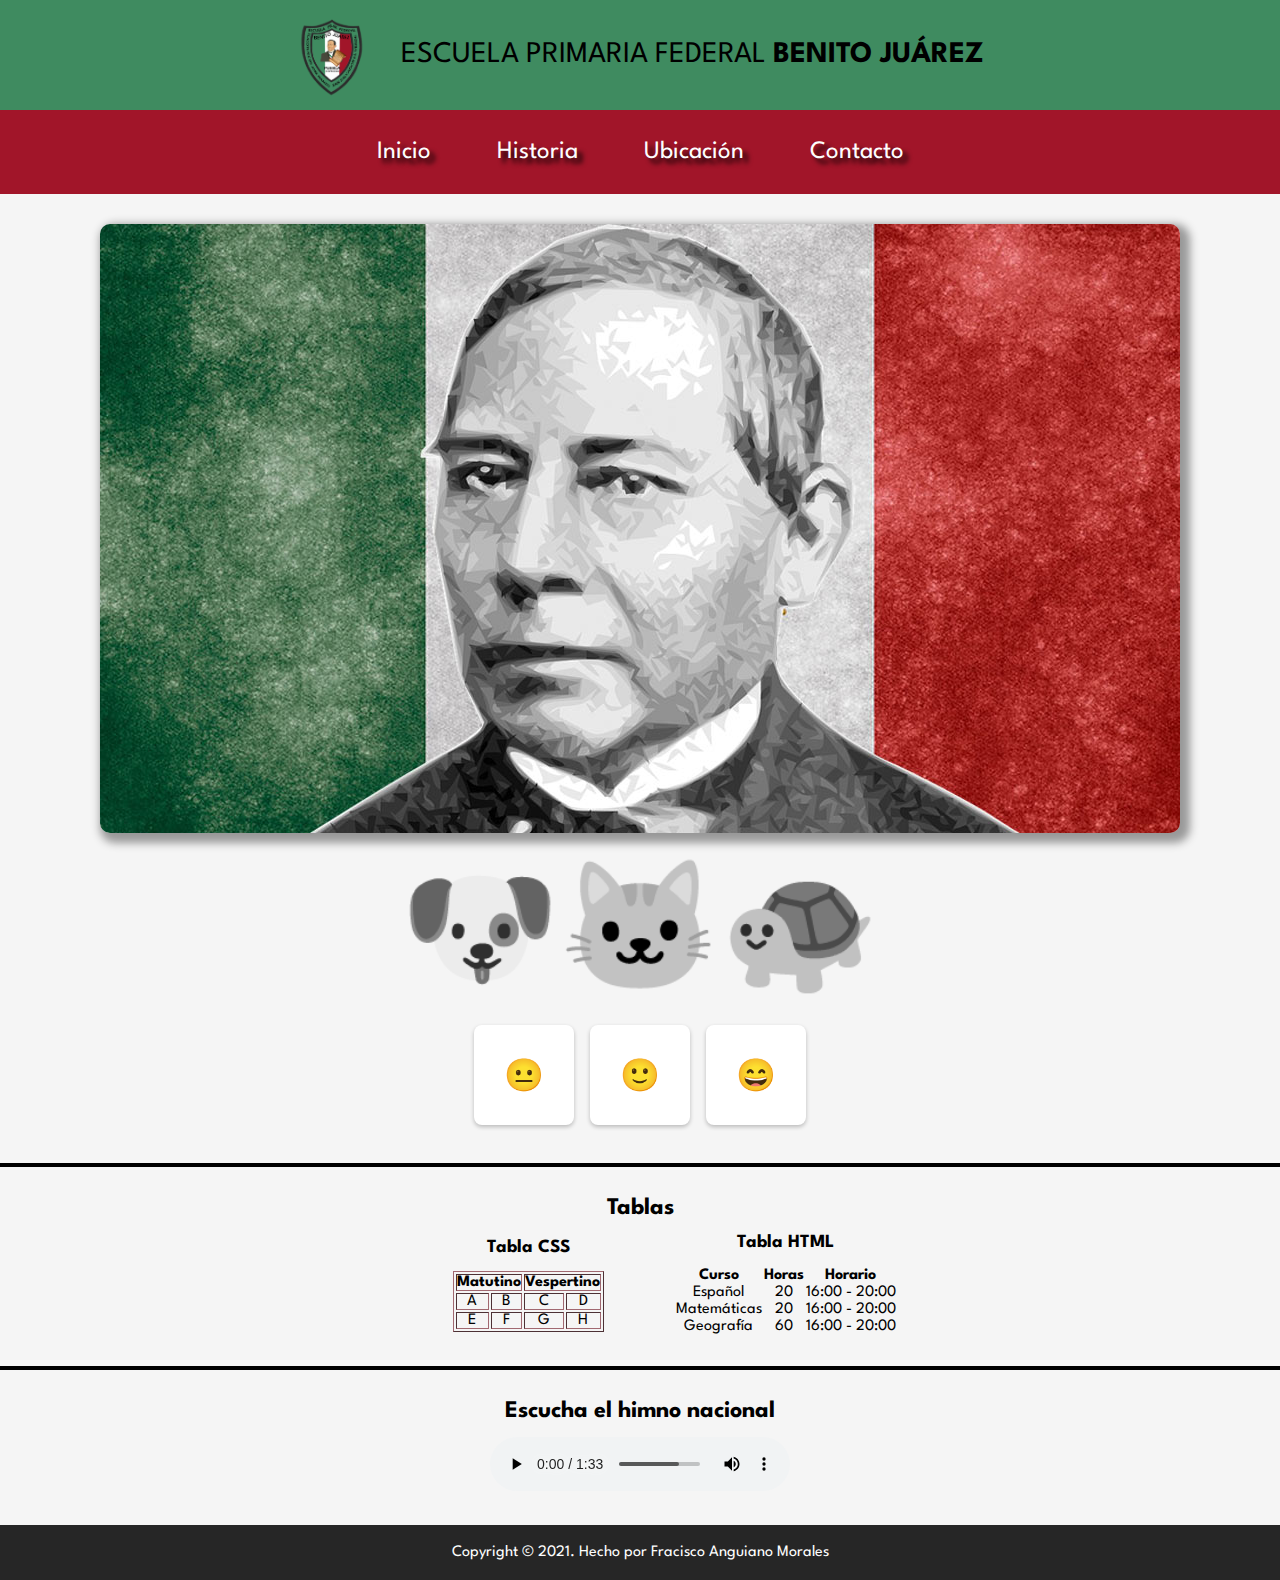
<file: index.html>
<!DOCTYPE html>
<!-- aqui esta la eqiqueta como lleva toda la página -->
<html lang="en">
<head>
    <!-- aqui va todo lo referente a la pagina que no se ve, ademas del titulo y el icono que si se ven -->
    <!-- esta etiqueta meta sirve para que las palabras tengas acento -->
    <meta charset="UTF-8">
    <meta http-equiv="X-UA-Compatible" content="IE=edge">
    <meta name="viewport" content="width=device-width, initial-scale=1.0">
    <!-- este link sirve para poner un icono al lado del titulo -->
    <link rel="icon" type="image/x-icon" href="img/logobenito.ico"/>
    <!-- este es el link para llamar a la hoja de estilos -->
    <link rel="stylesheet" href="css/estilos.css">
    <!-- este es el título que lleva la página -->
    <title>Benito Juárez</title>
</head>

<!-- aqui va todo lo que se ve, es esta parte se muestra todo el contenido que tendra la página -->
<body>
    <!-- este es el encabezado -->
    <div style="text-align: center; background-color: #3F8B60; padding: 10px;">
        <img style="vertical-align:middle; width: 70px; padding-right: 30px;" src="img/logobenito.png" alt="logo benito">
        <span style="vertical-align:middle; font-size: 30px;">ESCUELA PRIMARIA FEDERAL <b> BENITO JUÁREZ</b></span>
      </div>
    
      <!-- aqui va el menu -->
    <div class="menu">
        <ul>
            <li><a href="index.html">Inicio</a></li>
            <li><a href="historia.html">Historia</a></li>
            <li><a href="ubicacion.html">Ubicación</a></li>
            <li><a href="contacto.html">Contacto</a></li>
        </ul>
    </div>
    <br><br>

    <!-- esta es la seccion de la imagen -->
    <div class="imagen">
        <img src="img/benito-juarez-entre-mitos-y-verdades.jpg" alt="Benito Juarez">
    </div>
    <br>
    <div class="wrapper">
        <div class="emoji" tabindex="0">🐶</div>
        <div class="emoji" tabindex="0">🐱</div>
        <div class="emoji" tabindex="0">🐢</div>
    </div>
    <br>
    <div class="wrapper2">
        <div class="square" tabindex="0">😐</div>
        <div class="square" tabindex="0">🙂</div>
        <div class="square" tabindex="0">😄</div>
    </div>

    <br><br>
    <hr size="4px" color="black" />
    <br><br>

    <!-- esta es la seccion de las tablas -->
    <h2>Tablas</h2>
    <br>
    <div class="tablas">
        
        <div class="tabla1">
        <table border>
            <h3>Tabla CSS</h3><br>
            <tr>
                <th colspan=2>Matutino</th>
                    <th colspan=2>Vespertino</th>
            </tr>
            <tr>
                <td>A</td> 
                <td>B</td> 
                <td>C</td> 
                <td>D</td> 
            </tr>
            <tr>	
                <td>E</td> 
                <td>F</td> 
                <td>G</td>
                 <td>H</td> 
            </tr>
        </table>
        </div>

        <div">
        <table>
            <h3>Tabla HTML</h3><br>
            <tr>
                <th>Curso</th>
                <th>Horas</th>
                <th>Horario</th>
            </tr>
            
            <tr>
                <td>Español</td>
                <td>20</td>
                <td>16:00 - 20:00</td>
            </tr>
            
            <tr>
                <td>Matemáticas</td>
                <td>20</td>
                <td>16:00 - 20:00</td>
            </tr>
            
            <tr>
                <td>Geografía</td>
                <td>60</td>
                <td>16:00 - 20:00</td>
            </tr>
        </table>
        </div>
    </div>
    <br><br>
    <hr size="4px" color="black" />
    <br><br>
    <!-- esta es la seccion del audio -->
    <div class="audio">
        <h2>Escucha el himno nacional</h2><br>
        <audio controls>
            <source src="himno.mp3">
        </audio>
    </div>
    <br><br>

    <!-- esta en la seccion del pie de página -->
    <footer>
        <p>Copyright © 2021. Hecho por Fracisco Anguiano Morales</p>   
    </footer>
</body>
</html>
</file>
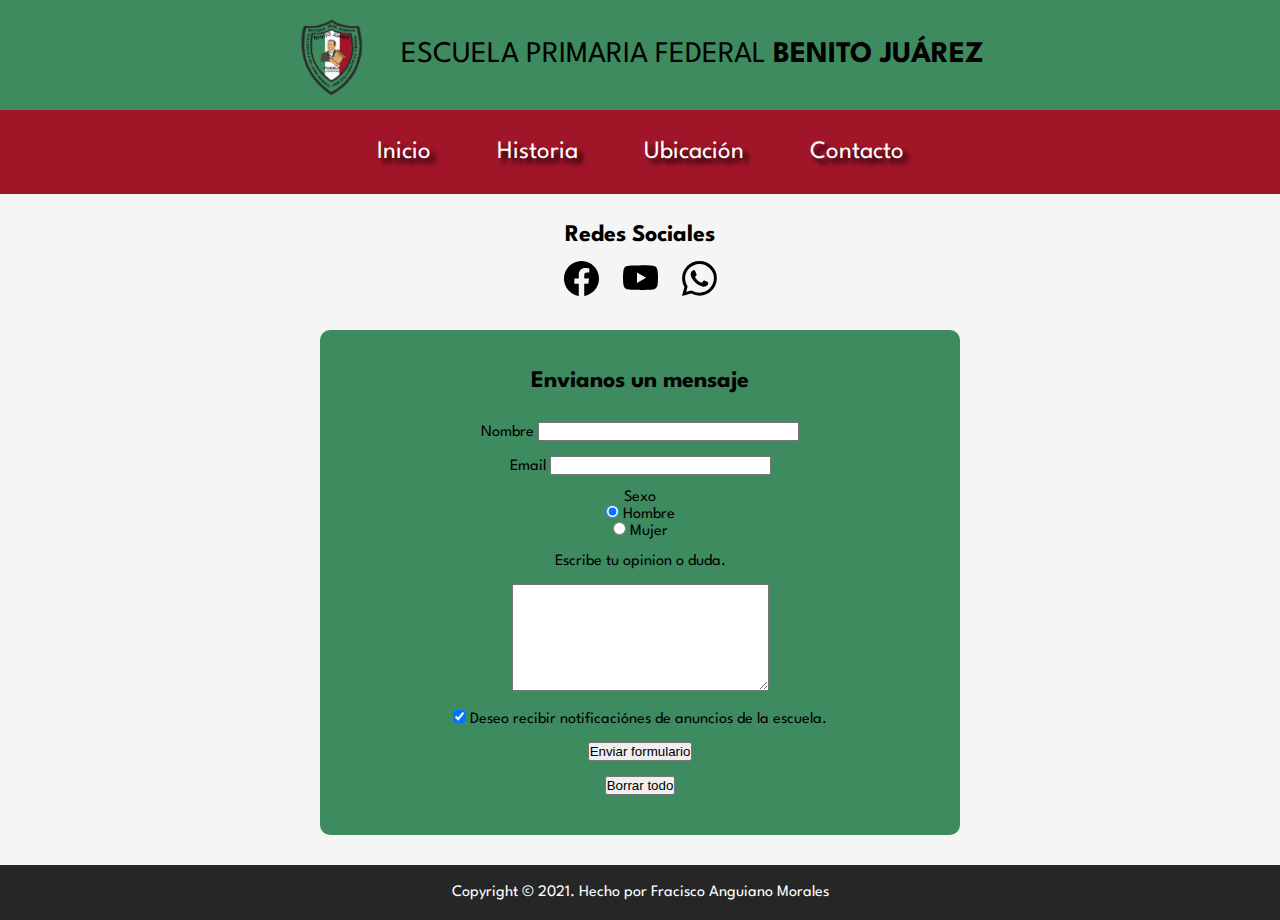
<file: contacto.html>
<!DOCTYPE html>
<html lang="en">
<head>
    <meta charset="UTF-8">
    <meta http-equiv="X-UA-Compatible" content="IE=edge">
    <meta name="viewport" content="width=device-width, initial-scale=1.0">
    <link rel="icon" type="image/x-icon" href="img/logobenito.ico"/>
    <link rel="stylesheet" href="css/estilos.css">
    <title>Benito Juárez</title>
</head>
<body>
    <div style="text-align: center; background-color: #3F8B60; padding: 10px;">
        <img style="vertical-align:middle; width: 70px; padding-right: 30px;" src="img/logobenito.png" alt="logo benito">
        <span style="vertical-align:middle; font-size: 30px;">ESCUELA PRIMARIA FEDERAL <b> BENITO JUÁREZ</b></span>
      </div>

    <div class="menu">
        <ul>
            <li><a href="index.html">Inicio</a></li>
            <li><a href="historia.html">Historia</a></li>
            <li><a href="ubicacion.html">Ubicación</a></li>
            <li><a href="contacto.html">Contacto</a></li>
        </ul>
    </div>
    <br><br>
    
    <!-- en esta parte agregué 3 imaganes para redes sociales -->
    <div class="redes">
        <h2>Redes Sociales</h2><br>
        <a href="#">
          <img src="img/facebook1.svg" height="35" alt="Facebook"></a>
        <a href="#">
          <img src="img/youtube1.svg" height="35" alt="YouTube"></a>
        <a href="#">
          <img src="img/whatsapp1.svg" height="35" alt="Whatsapp"></a>
      </div>
      <br><br>
    
      <!-- esta es la parte del formulario -->
    <div class="formulario">
      <form action="mailto:isc18350596@gmail.com" method="post" enctype="text/plain">
        <h2>Envianos un mensaje</h2><br><br>
        Nombre <input type="text" name="nombre" size="30" maxlength="100">
        <br>
        <br>
        Email <input type="text" name="email" size="25" maxlength="100" value="">
        <br>
        <br>
        Sexo
        <br>
        <input type="radio" name="sexo" value="Varon" checked> Hombre
        <br>
        <input type="radio" name="sexo" value="Hembra"> Mujer
        <br>
        <br>
        Escribe tu opinion o duda.
        <br>
        <br>
        <textarea cols="30" rows="7" name="comentarios"></textarea>
        <br>
        <br>
        <input type="checkbox" name="recibir_info" checked>
        Deseo recibir notificaciónes de anuncios de la escuela.
        <br>
        <br>
        <input type="submit" value="Enviar formulario">
        <br>
        <br>
        <input type="Reset" value="Borrar todo">
        </form>
    </div>


    <br><br>
    <footer>
        <p>Copyright © 2021. Hecho por Fracisco Anguiano Morales</p>   
    </footer>
</body>
</html>
</file>
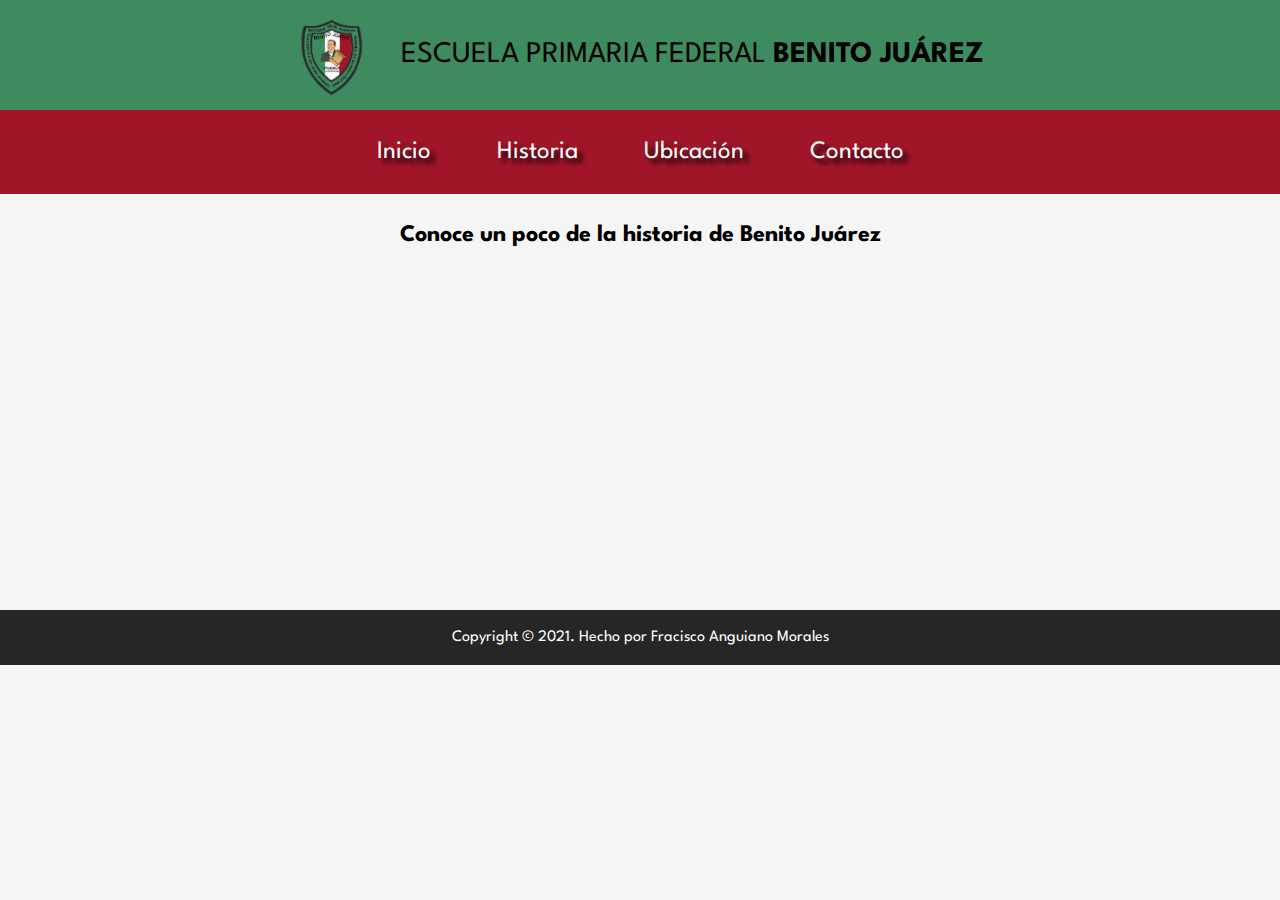
<file: historia.html>
<!DOCTYPE html>
<html lang="en">
<head>
    <meta charset="UTF-8">
    <meta http-equiv="X-UA-Compatible" content="IE=edge">
    <meta name="viewport" content="width=device-width, initial-scale=1.0">
    <link rel="icon" type="image/x-icon" href="img/logobenito.ico"/>
    <link rel="stylesheet" href="css/estilos.css">
    <title>Benito Juárez</title>
</head>
<body>
    <div style="text-align: center; background-color: #3F8B60; padding: 10px;">
        <img style="vertical-align:middle; width: 70px; padding-right: 30px;" src="img/logobenito.png" alt="logo benito">
        <span style="vertical-align:middle; font-size: 30px;">ESCUELA PRIMARIA FEDERAL <b> BENITO JUÁREZ</b></span>
      </div>

    <div class="menu">
        <ul>
            <li><a href="index.html">Inicio</a></li>
            <li><a href="historia.html">Historia</a></li>
            <li><a href="ubicacion.html">Ubicación</a></li>
            <li><a href="contacto.html">Contacto</a></li>
        </ul>
    </div>
    <br><br>
    
    <!-- aqui es la seccion del video, donde el video viene de youtube -->
    <div class="video">
        <h2>Conoce un poco de la historia de Benito Juárez</h2><br>
        <iframe width="560" height="315" src="https://www.youtube.com/embed/sas-FlsLBaQ" title="YouTube video player" 
        frameborder="0" allow="accelerometer; autoplay; clipboard-write; encrypted-media; gyroscope; picture-in-picture" 
        allowfullscreen></iframe>
    </div>



    <br><br>
    <footer>
        <p>Copyright © 2021. Hecho por Fracisco Anguiano Morales</p>   
    </footer>
</body>
</html>
</file>
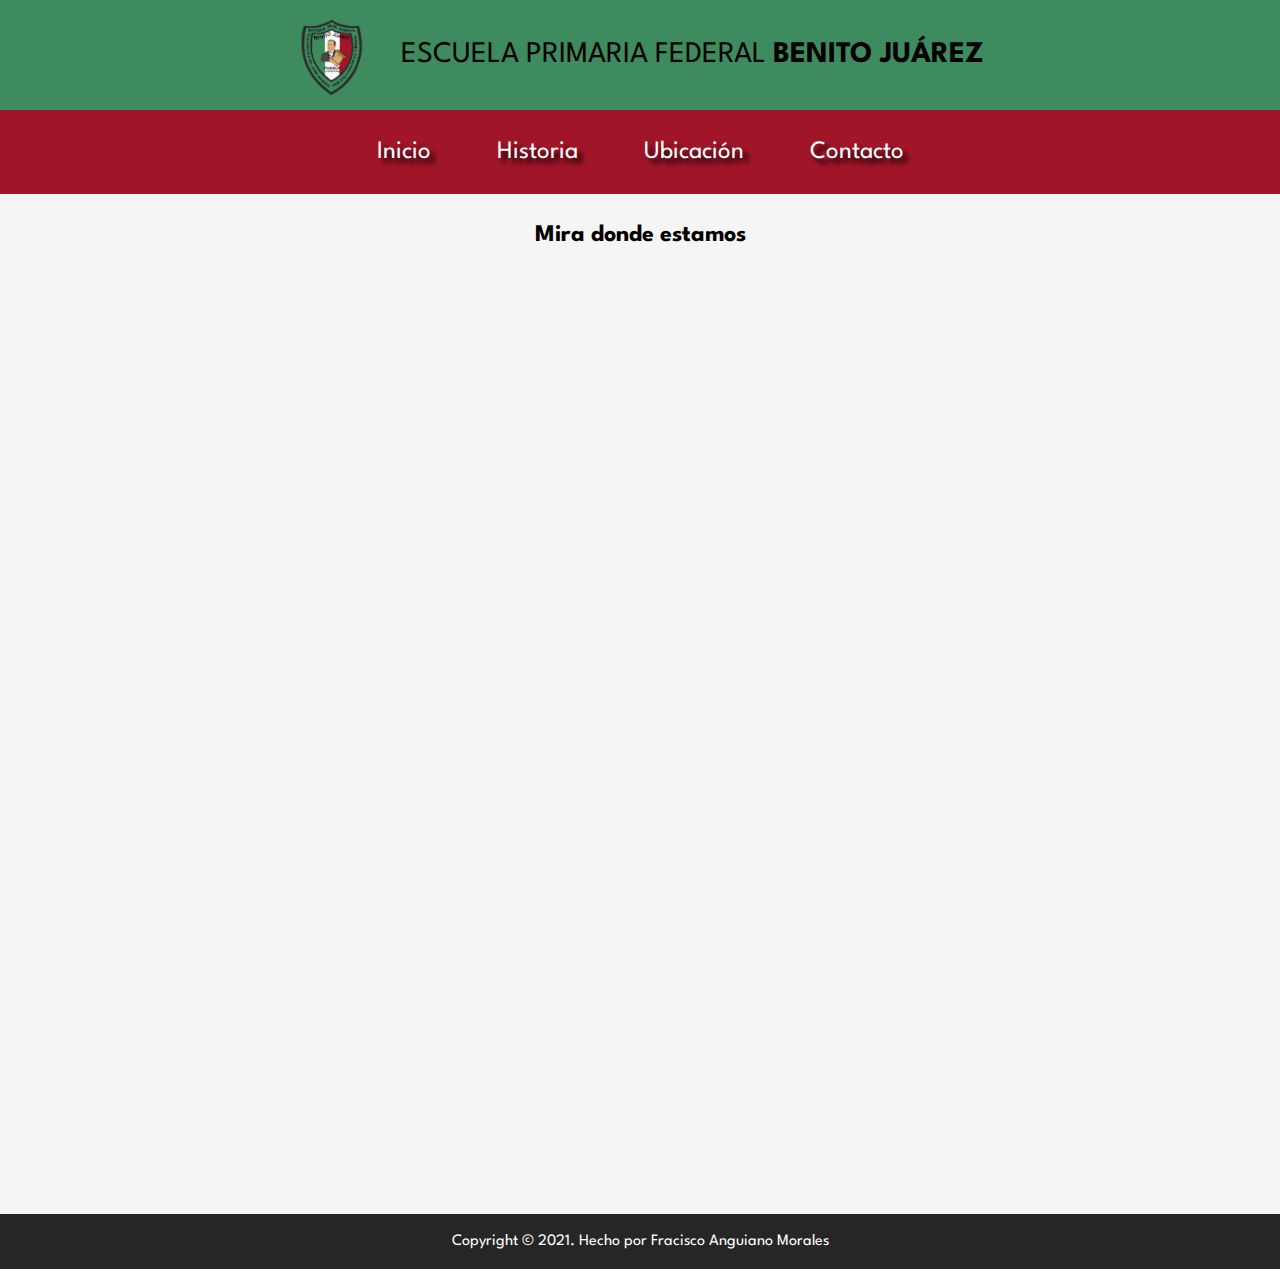
<file: ubicacion.html>
<!DOCTYPE html>
<html lang="en">
<head>
    <meta charset="UTF-8">
    <meta http-equiv="X-UA-Compatible" content="IE=edge">
    <meta name="viewport" content="width=device-width, initial-scale=1.0">
    <link rel="icon" type="image/x-icon" href="img/logobenito.ico"/>
    <link rel="stylesheet" href="css/estilos.css">
    <title>Benito Juárez</title>
</head>
<body>
    <div style="text-align: center; background-color: #3F8B60; padding: 10px;">
        <img style="vertical-align:middle; width: 70px; padding-right: 30px;" src="img/logobenito.png" alt="logo benito">
        <span style="vertical-align:middle; font-size: 30px;">ESCUELA PRIMARIA FEDERAL <b> BENITO JUÁREZ</b></span>
      </div>

    <div class="menu">
        <ul>
            <li><a href="index.html">Inicio</a></li>
            <li><a href="historia.html">Historia</a></li>
            <li><a href="ubicacion.html">Ubicación</a></li>
            <li><a href="contacto.html">Contacto</a></li>
        </ul>
    </div>
    <br><br>
    
    <!-- aqui puse mapas que proporciona google maps -->
    <div class="mapa">
        <h2>Mira donde estamos</h2><br>
        <iframe src="https://www.google.com/maps/embed?pb=!4v1632963741685!6m8!1m7!1sEUBeABZ5Eeui42sauShnCg!2m2!1d18.
        08621522946211!2d-96.13150364853095!3f23.814777928861304!4f-12.493864120701545!5f0.7820865974627469" width="600" 
        height="450" style="border:0;" allowfullscreen="" loading="lazy"></iframe>
        <br><br>
        <iframe src="https://www.google.com/maps/embed?pb=!1m14!1m8!1m3!1d948.1697972071672!2d-96.13165622019169!3d18.086400364935464!3m2!1i1024!2i768!4f13.1!3m3!1m2!1s0x0%3A0x964e9f767bb9624f!2sEscuela%20Primaria%20Benito%20Ju%C3%A1rez!5e0!3m2!1ses-419!2smx!4v1632963852838!5m2!1ses-419!2smx" width="600" height="450" style="border:0;" 
        allowfullscreen="" loading="lazy"></iframe>
    </div>
    <br><br>
    
    <footer>
        <p>Copyright © 2021. Hecho por Fracisco Anguiano Morales</p>   
    </footer>
</body>
</html>
</file>
<file: css/estilos.css>
@import url('https://fonts.googleapis.com/css2?family=Spartan:wght@200;300;400;600;700&display=swap');

/* para abarcar toda la página */
* {
    margin:0px;
    padding:0px;
    text-align: center;
}

/* estilos del cuerpo */
body{
	background: whitesmoke;
	font-family: 'Spartan', sans-serif;
}

/* estilos de la imagen */
.imagen{
    text-align: center;
}

.imagen img {
    border-radius: 10px;
    box-shadow: 5px 5px 8px 5px #999;
    transition-property: box-shadow, transform;
    transition-duration: 350ms;
    transition-timing-function: ease;
  
    /* box-shadow: 0px 2px 4px 0px rgba(0, 0, 0, 0.24); */
}

.imagen img:is(:hover, :focus) {
    box-shadow: 0px 8px 10px 1px rgba(0, 0, 0, 0.2);
    transform: translateY(-8px);
  }
  
/* estilos animales */
.emoji {
    font-size: 8em;
    filter: grayscale(100%);
    transition: filter 450ms ease;
  }
  
  .emoji:is(:hover, :focus) {
    filter: grayscale(0%) drop-shadow(0 8px 8px rgba(0, 0, 0, 0.5));
  }
  
  .wrapper {
    display: flex;
    flex-direction: row;
    justify-content: center;
    align-items: center;
  }

/* estilos emojis */
  .wrapper2 {
    display: flex;
    flex-direction: row;
    justify-content: center;
    align-items: center;
  }
  
  .square {
    width: 100px;
    height: 100px;
    margin: 8px;
    font-size: 2em;
    display: flex;
    justify-content: center;
    align-items: center;
    border-radius: 8px;
    background-color: white;
  
    transition-property: box-shadow, transform;
    transition-duration: 350ms;
    transition-timing-function: ease;
  
    box-shadow: 0px 2px 4px 0px rgba(0, 0, 0, 0.24);
  }
  
  .square:is(:hover, :focus) {
    box-shadow: 0px 8px 10px 1px rgba(0, 0, 0, 0.2);
    transform: translateY(-8px);
  }
  

/* estilos del menu */
.menu{
    text-align: center;
    padding: 30px;
    font-size: 25px;
    background-color: #A11529;
}

.menu a{
    text-decoration: none;
    color: #FEFEFE;
}

.menu a:hover{
    color: #caf8dc;
}

.menu li{
    display: inline;
    padding-inline: 30px;
    text-decoration: none;
    text-shadow: 5px 5px 5px rgb(0, 0, 0);
}

/* estilos de la tabla */
.tablas{
    text-align: center;
    display: flex;
    align-items: center;
    justify-content: center;
}


.tabla1{
    padding-inline: 70px;

}

.tabla1 table{
    border: 2;
    border-color: #a16870;
}

/* estilos de video */
.video{
    text-align: center;
}

/* estilos del audio */
.audio{
    text-align: center;
}

/* estilos del mapa */
.mapa{
    align-items: center;
    text-align: center;
}

/* estilos de redes */
.redes{
    text-align: center;
}

.redes img{
    padding-inline: 10px;
    transition: 0.4s transform;
    transition: .5s filter;
}

.redes img:hover{
    filter: opacity(0.7);
    transform: scale(0.97);
}

/* estilos de formulario */
.formulario {
    padding: 40px 0px;
    margin: auto;
    background-color: #3F8B60;
    border-radius: 10px;
    width: 50%;
    align-items: center;
    text-align: center;
}

/* estilos del footer */
footer{
    background-color: #262626;
    color: #FEFEFE;
    padding: 20px;
    text-align: center;
}
</file>
